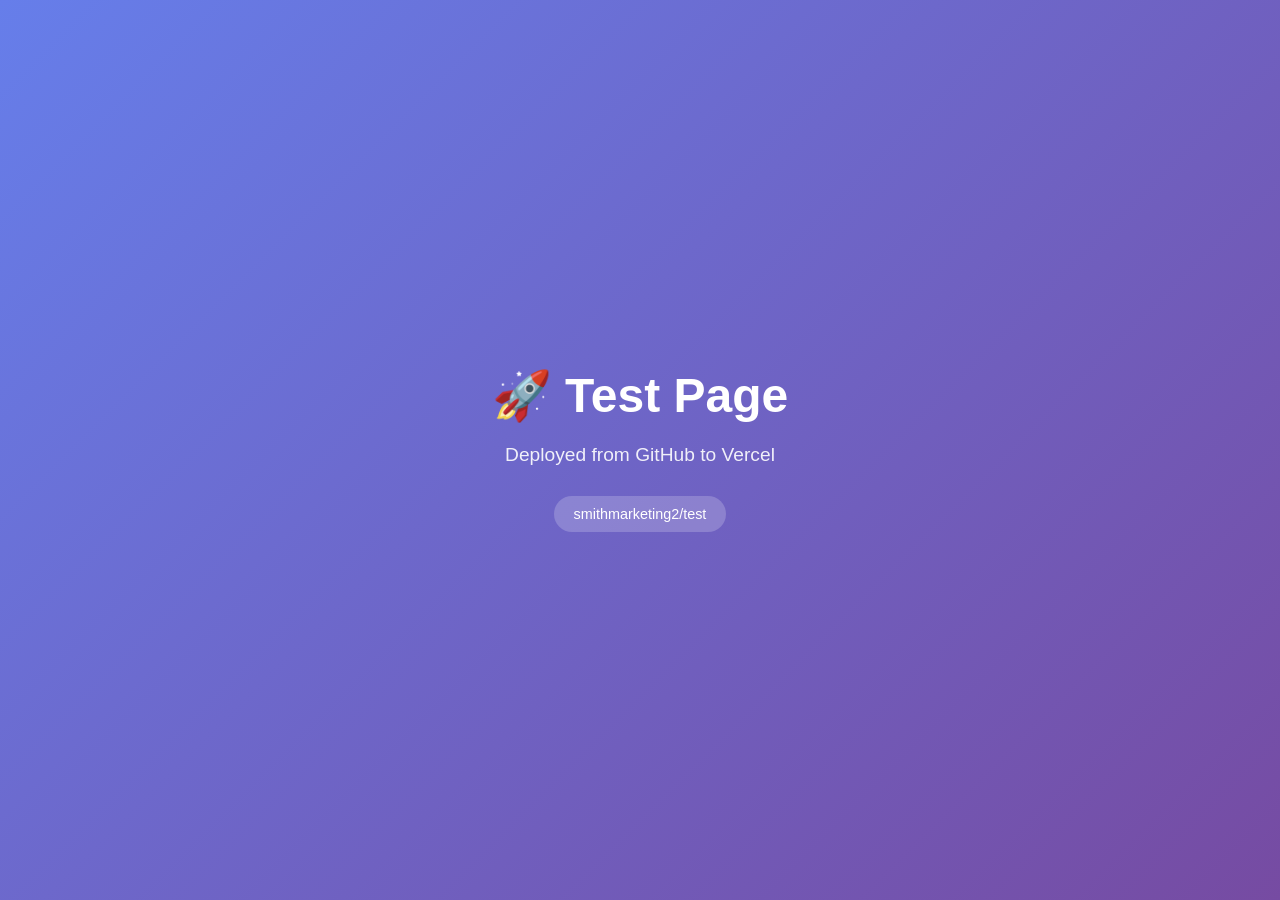
<file: index.html>
<!DOCTYPE html>
<html lang="en">
<head>
    <meta charset="UTF-8">
    <meta name="viewport" content="width=device-width, initial-scale=1.0">
    <title>Test Page</title>
    <style>
        * {
            margin: 0;
            padding: 0;
            box-sizing: border-box;
        }
        
        body {
            font-family: -apple-system, BlinkMacSystemFont, 'Segoe UI', Roboto, sans-serif;
            min-height: 100vh;
            display: flex;
            align-items: center;
            justify-content: center;
            background: linear-gradient(135deg, #667eea 0%, #764ba2 100%);
            color: #fff;
        }
        
        .container {
            text-align: center;
            padding: 40px;
        }
        
        h1 {
            font-size: 3rem;
            margin-bottom: 20px;
        }
        
        p {
            font-size: 1.2rem;
            opacity: 0.9;
        }
        
        .badge {
            display: inline-block;
            background: rgba(255,255,255,0.2);
            padding: 10px 20px;
            border-radius: 50px;
            margin-top: 30px;
            font-size: 0.9rem;
        }
    </style>
</head>
<body>
    <div class="container">
        <h1>🚀 Test Page</h1>
        <p>Deployed from GitHub to Vercel</p>
        <div class="badge">smithmarketing2/test</div>
    </div>
</body>
</html>
</file>
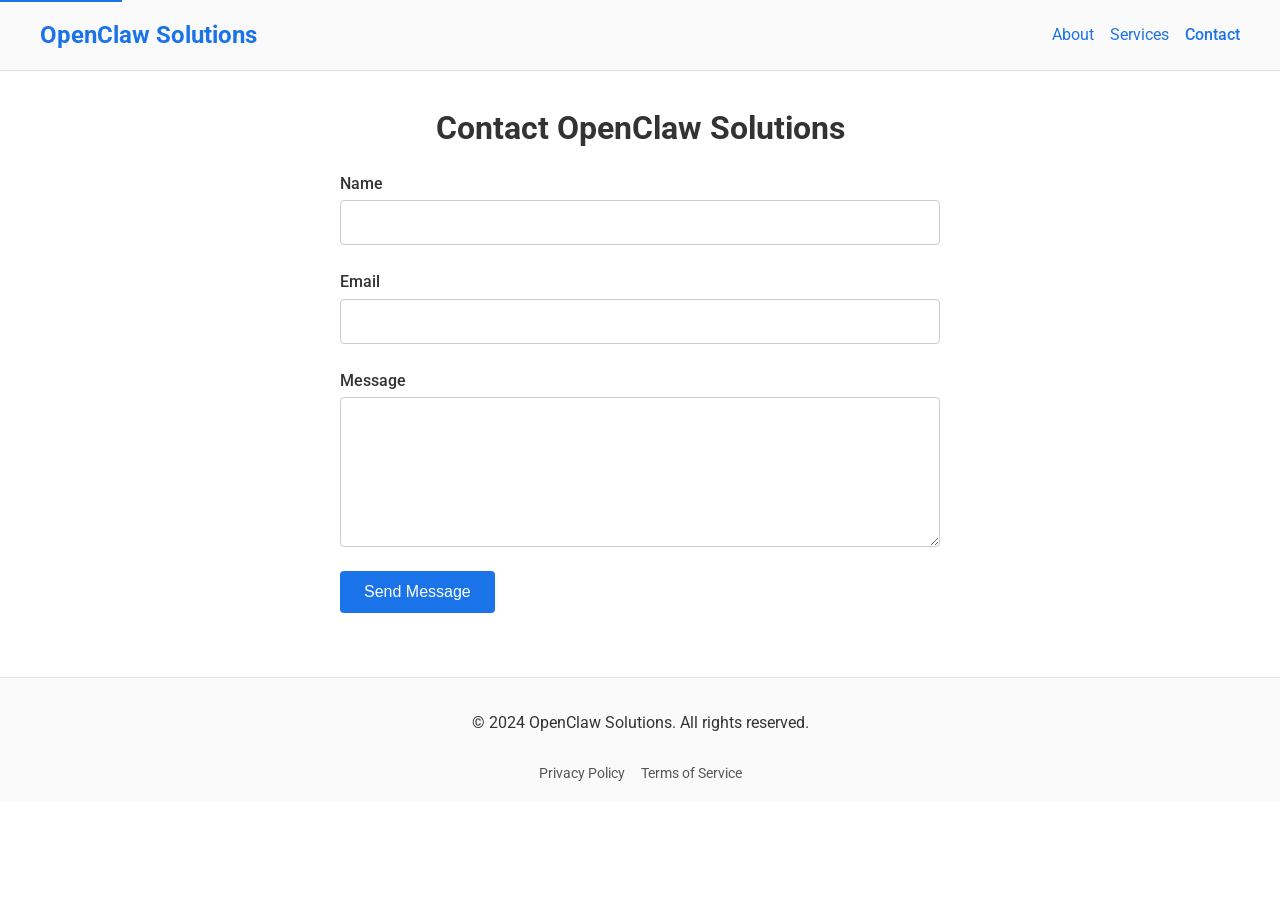
<file: contact.html>
<!DOCTYPE html>
<html lang="en">
<head>
  <meta charset="utf-8">
  <meta name="viewport" content="width=device-width, initial-scale=1">
  <title>Contact | OpenClaw Solutions</title>
  <meta name="description" content="Get in touch with OpenClaw Solutions for tailored digital solutions to elevate your business.">
  <link rel="canonical" href="https://www.openclawsolutions.com/contact">
  <link href="https://fonts.googleapis.com/css?family=Roboto:400,500,700&display=swap" rel="stylesheet">
  <style>
    :root {
      --color-primary: #1a73e8;
      --color-secondary: #fafafa;
      --color-error: #e63946;
      --space-unit: 1rem;
      --grid-gap: 1.5rem;
      --font-size-lg: 1.5rem;
      --line-height: 1.6;
    }
    *, *::before, *::after { box-sizing: border-box; }
    body {
      margin: 0;
      font-family: 'Roboto', sans-serif;
      color: #333;
      line-height: var(--line-height);
      background-color: #fff;
    }
    a { color: var(--color-primary); text-decoration: none; }
    a:hover, a:focus { text-decoration: underline; }
    .skip-link {
      position: absolute;
      top: -40px;
      left: 0;
      background: var(--color-primary);
      color: #fff;
      padding: 0.5rem;
      z-index: 100;
      transition: top 0.3s;
    }
    .skip-link:focus {
      top: 0;
    }
    .container {
      max-width: 1200px;
      margin: 0 auto;
      padding: 0 var(--space-unit);
    }
    .index-header {
      background-color: var(--color-secondary);
      border-bottom: 1px solid #e0e0e0;
    }
    .index-header__container {
      display: flex;
      align-items: center;
      justify-content: space-between;
      padding: var(--space-unit) 0;
    }
    .index-logo {
      font-size: var(--font-size-lg);
      font-weight: 700;
      color: var(--color-primary);
    }
    .index-menu-toggle {
      background: none;
      border: none;
      cursor: pointer;
      width: 2rem;
      height: 2rem;
      position: relative;
    }
    .index-menu-toggle:focus {
      outline: 2px solid var(--color-primary);
      outline-offset: 2px;
    }
    .index-menu-icon,
    .index-menu-icon::before,
    .index-menu-icon::after {
      content: '';
      display: block;
      background-color: #333;
      height: 2px;
      width: 100%;
      position: absolute;
      left: 0;
      transition: transform 0.3s;
    }
    .index-menu-icon {
      top: 50%;
      transform: translateY(-50%);
    }
    .index-menu-icon::before {
      top: -8px;
    }
    .index-menu-icon::after {
      top: 8px;
    }
    .index-nav {
      display: none;
      background-color: var(--color-secondary);
    }
    .index-nav.is-open {
      display: block;
    }
    .index-nav__list {
      list-style: none;
      margin: 0;
      padding: 0;
    }
    .index-nav__item {
      display: block;
      padding: var(--space-unit) 0;
      border-top: 1px solid #e0e0e0;
    }
    .index-nav__item:first-child {
      border-top: none;
    }
    .index-nav__item[aria-current="page"] {
      font-weight: 500;
    }
    @media (min-width: 768px) {
      .index-menu-toggle { display: none; }
      .index-nav {
        display: block !important;
        background: none;
      }
      .index-nav__list {
        display: flex;
        gap: var(--space-unit);
      }
      .index-nav__item {
        border: none;
        padding: 0;
      }
    }
    .contact-main {
      padding: calc(var(--space-unit) * 2) 0;
    }
    .contact-section {
      padding-bottom: calc(var(--space-unit) * 2);
    }
    .contact-section__title {
      text-align: center;
      font-size: 2rem;
      margin: 0 0 var(--space-unit);
      color: #333;
    }
    .contact-form {
      display: grid;
      grid-gap: var(--grid-gap);
      max-width: 600px;
      margin: 0 auto;
    }
    .contact-field {
      display: flex;
      flex-direction: column;
    }
    .contact-label {
      font-weight: 500;
      margin-bottom: 0.25rem;
    }
    .contact-input,
    .contact-textarea {
      width: 100%;
      padding: 0.75rem;
      border: 1px solid #ccc;
      border-radius: 4px;
      font-size: 1rem;
      font-family: inherit;
      transition: border-color 0.3s;
    }
    .contact-input:focus,
    .contact-textarea:focus {
      outline: none;
      border-color: var(--color-primary);
    }
    .contact-textarea {
      min-height: 150px;
      resize: vertical;
    }
    .contact-field.is-invalid .contact-input,
    .contact-field.is-invalid .contact-textarea {
      border-color: var(--color-error);
    }
    .contact-error {
      color: var(--color-error);
      font-size: 0.875rem;
      margin-top: 0.25rem;
      display: none;
    }
    .contact-field.is-invalid .contact-error {
      display: block;
    }
    .contact-btn {
      background-color: var(--color-primary);
      color: #fff;
      border: none;
      padding: 0.75rem 1.5rem;
      font-size: 1rem;
      border-radius: 4px;
      cursor: pointer;
      transition: background-color 0.3s;
      justify-self: start;
    }
    .contact-btn:hover,
    .contact-btn:focus {
      background-color: #1669c8;
      outline: none;
    }
    @media (max-width: 767px) {
      .contact-btn {
        width: 100%;
        justify-self: stretch;
      }
    }
    .contact-feedback {
      display: none;
      margin-top: var(--space-unit);
      padding: var(--space-unit);
      background-color: #e8f5e9;
      border: 1px solid #c8e6c9;
      border-radius: 4px;
      color: #2e7d32;
      font-size: 0.9rem;
      text-align: center;
    }
    .contact-feedback.is-visible {
      display: block;
    }
    .index-footer {
      background: var(--color-secondary);
      border-top: 1px solid #e0e0e0;
      padding: var(--space-unit) 0;
    }
    .index-footer__container {
      display: flex;
      flex-direction: column;
      align-items: center;
      text-align: center;
      gap: 0.5rem;
    }
    .index-footer-nav ul {
      list-style: none;
      padding: 0;
      margin: 0;
      display: flex;
      gap: var(--space-unit);
    }
    .index-footer-nav a {
      font-size: 0.875rem;
      color: #555;
    }
  </style>
</head>
<body>
  <a href="#main" class="skip-link">Skip to content</a>
  <header class="index-header">
    <div class="container index-header__container">
      <a href="/" class="index-logo" data-action="navigate" data-route="/">OpenClaw Solutions</a>
      <button class="index-menu-toggle js-menu" aria-expanded="false" aria-label="Toggle navigation" data-action="toggle-nav" aria-controls="main-nav">
        <span class="index-menu-icon"></span>
      </button>
      <nav id="main-nav" class="index-nav" role="navigation" aria-label="Main navigation">
        <ul class="index-nav__list">
          <li><a href="about.html" class="index-nav__item" data-action="navigate" data-route="/about">About</a></li>
          <li><a href="services.html" class="index-nav__item" data-action="navigate" data-route="/services">Services</a></li>
          <li><a href="contact.html" class="index-nav__item" aria-current="page" data-action="navigate" data-route="/contact">Contact</a></li>
        </ul>
      </nav>
    </div>
  </header>
  <main id="main" class="contact-main">
    <section class="contact-section" aria-labelledby="contact-heading">
      <div class="container">
        <h1 id="contact-heading" class="contact-section__title">Contact OpenClaw Solutions</h1>
        <form data-form="submit-contact" class="contact-form js-form" novalidate>
          <div class="contact-field">
            <label for="contact-name" class="contact-label">Name</label>
            <input type="text" id="contact-name" name="name" class="contact-input" required>
            <span class="contact-error">Please enter your name.</span>
          </div>
          <div class="contact-field">
            <label for="contact-email" class="contact-label">Email</label>
            <input type="email" id="contact-email" name="email" class="contact-input" required>
            <span class="contact-error">Please enter a valid email address.</span>
          </div>
          <div class="contact-field">
            <label for="contact-message" class="contact-label">Message</label>
            <textarea id="contact-message" name="message" class="contact-textarea" required></textarea>
            <span class="contact-error">Please enter your message.</span>
          </div>
          <button type="submit" class="contact-btn">Send Message</button>
          <div class="contact-feedback" role="status" aria-live="polite">Thank you for your message! We'll get back to you soon.</div>
        </form>
      </div>
    </section>
  </main>
  <footer class="index-footer">
    <div class="container index-footer__container">
      <p>&copy; 2024 OpenClaw Solutions. All rights reserved.</p>
      <nav class="index-footer-nav" role="navigation" aria-label="Footer navigation">
        <ul>
          <li><a href="privacy.html" data-action="navigate" data-route="/privacy">Privacy Policy</a></li>
          <li><a href="terms.html" data-action="navigate" data-route="/terms">Terms of Service</a></li>
        </ul>
      </nav>
    </div>
  </footer>
  <script>
    document.addEventListener('DOMContentLoaded', function() {
      var menuBtn = document.querySelector('[data-action="toggle-nav"]');
      var nav = document.querySelector('.index-nav');
      if (menuBtn && nav) {
        menuBtn.addEventListener('click', function() {
          document.dispatchEvent(new CustomEvent('menu:toggle'));
        });
        menuBtn._hasListener = true;
        document.addEventListener('menu:toggle', function() {
          var isOpen = nav.classList.toggle('is-open');
          menuBtn.setAttribute('aria-expanded', isOpen);
        });
      }
      document.querySelectorAll('[data-action="navigate"]').forEach(function(el) {
        el.addEventListener('click', function(e) {
          e.preventDefault();
          var route = el.getAttribute('data-route');
          var href = el.getAttribute('href');
          document.dispatchEvent(new CustomEvent('navigate', { detail: { route: route, href: href } }));
        });
        el._hasListener = true;
      });
      document.addEventListener('navigate', function(e) {
        if (e.detail && e.detail.href) {
          window.location.href = e.detail.href;
        }
      });
      var form = document.querySelector('[data-form="submit-contact"]');
      if (form) {
        var fields = form.querySelectorAll('input[name], textarea[name]');
        fields.forEach(function(field) {
          field.addEventListener('blur', function() {
            validateField(field);
            document.dispatchEvent(new CustomEvent('form:validate', { detail: { field: field.name, valid: !field.closest('.contact-field').classList.contains('is-invalid') } }));
          });
        });
        form.addEventListener('submit', function(e) {
          var isFormValid = true;
          fields.forEach(function(field) {
            if (!validateField(field)) {
              isFormValid = false;
            }
          });
          if (!isFormValid) {
            e.preventDefault();
            return;
          }
          e.preventDefault();
          var formData = {};
          fields.forEach(function(field) {
            formData[field.name] = field.value.trim();
          });
          document.dispatchEvent(new CustomEvent('form:submit', { detail: formData }));
          form.classList.add('is-loading');
          var feedback = form.querySelector('.contact-feedback');
          if (feedback) {
            feedback.classList.add('is-visible');
          }
        });
      }
      function validateField(field) {
        var isValid = true;
        if (field.hasAttribute('required') && !field.value.trim()) {
          isValid = false;
        } else if (field.type === 'email' && field.value) {
          var re = /^[^\s@]+@[^\s@]+\.[^\s@]+$/;
          if (!re.test(field.value.trim())) {
            isValid = false;
          }
        }
        var wrapper = field.closest('.contact-field');
        if (!isValid) {
          field.setAttribute('aria-invalid', 'true');
          wrapper.classList.add('is-invalid');
        } else {
          field.removeAttribute('aria-invalid');
          wrapper.classList.remove('is-invalid');
        }
        return isValid;
      }
      var missing = [];
      document.querySelectorAll('[data-action]').forEach(function(el) {
        if (!el._hasListener) missing.push(el.getAttribute('data-action'));
      });
      if (missing.length) {
        console.warn('Missing listeners for actions:', missing);
        document.dispatchEvent(new CustomEvent('init:integrity', { detail: { missing: missing } }));
      }
    });
  </script>
</body>
</html>
</file>
